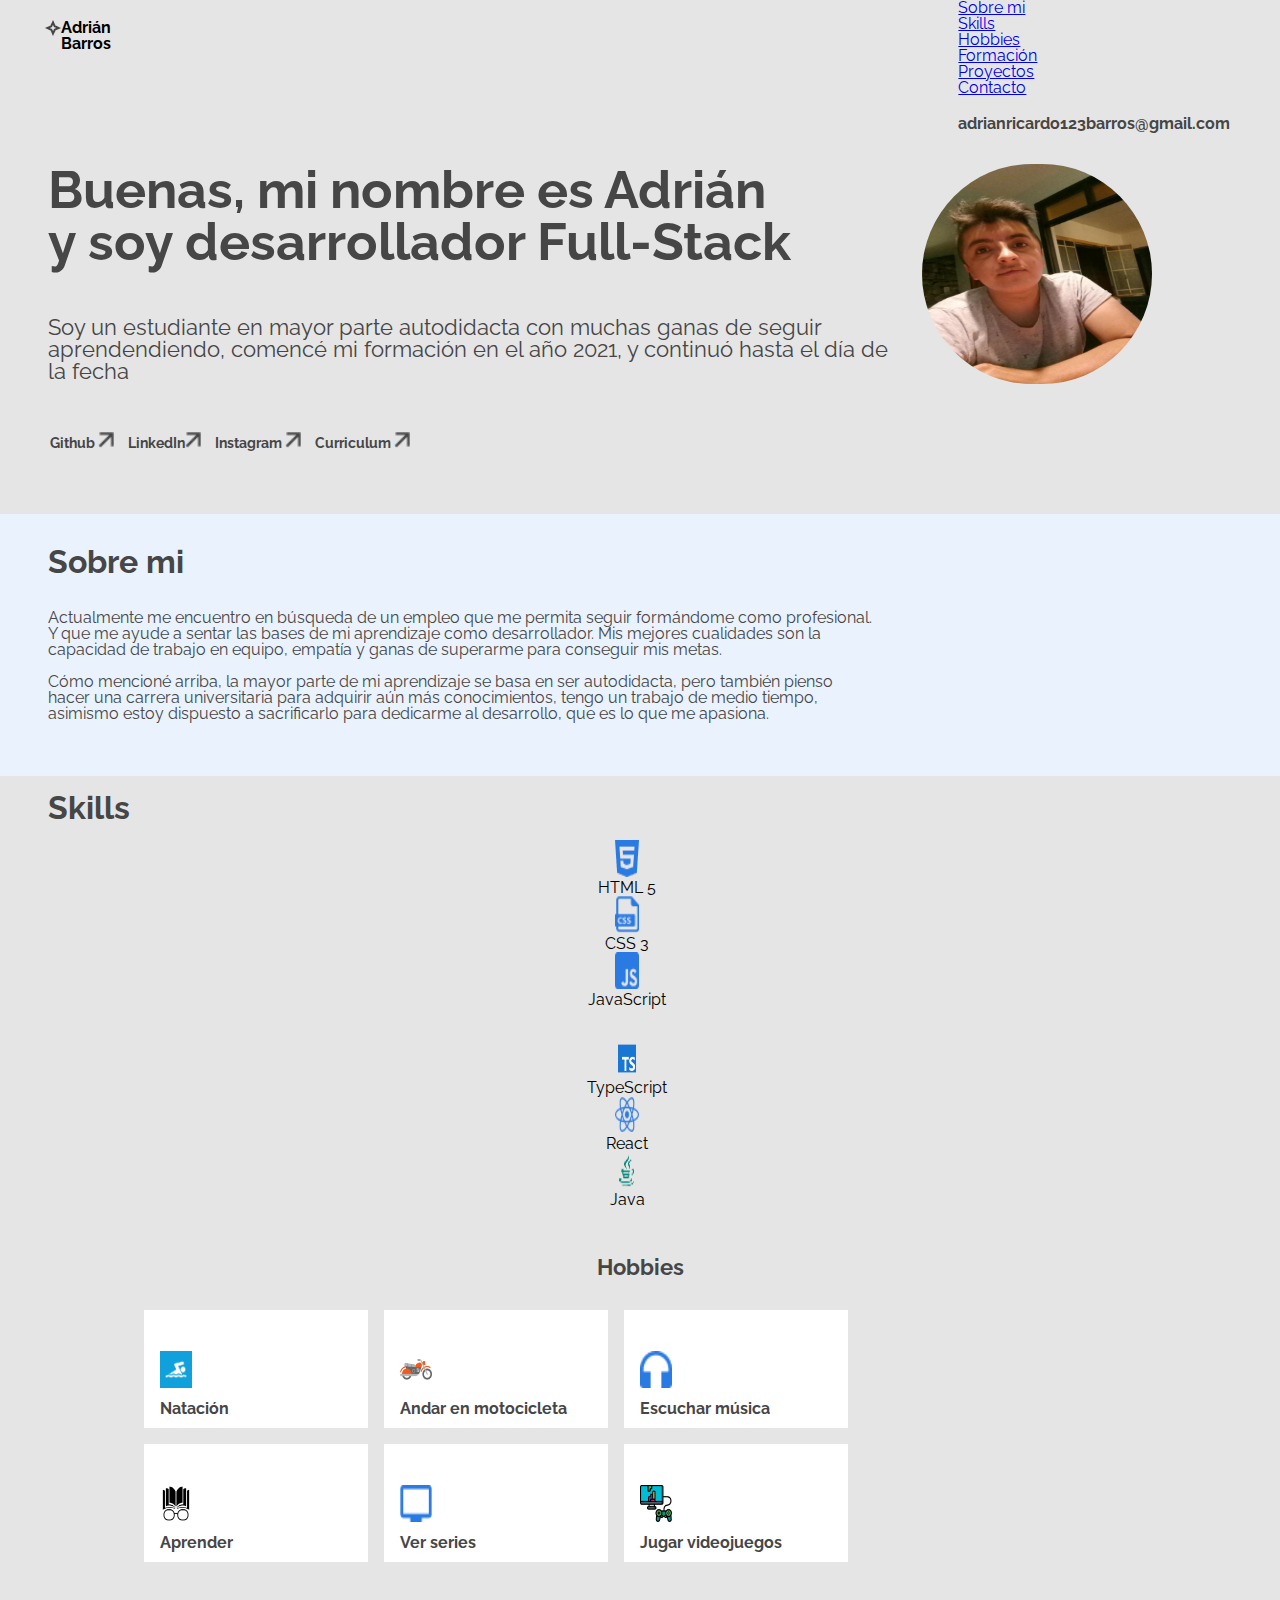
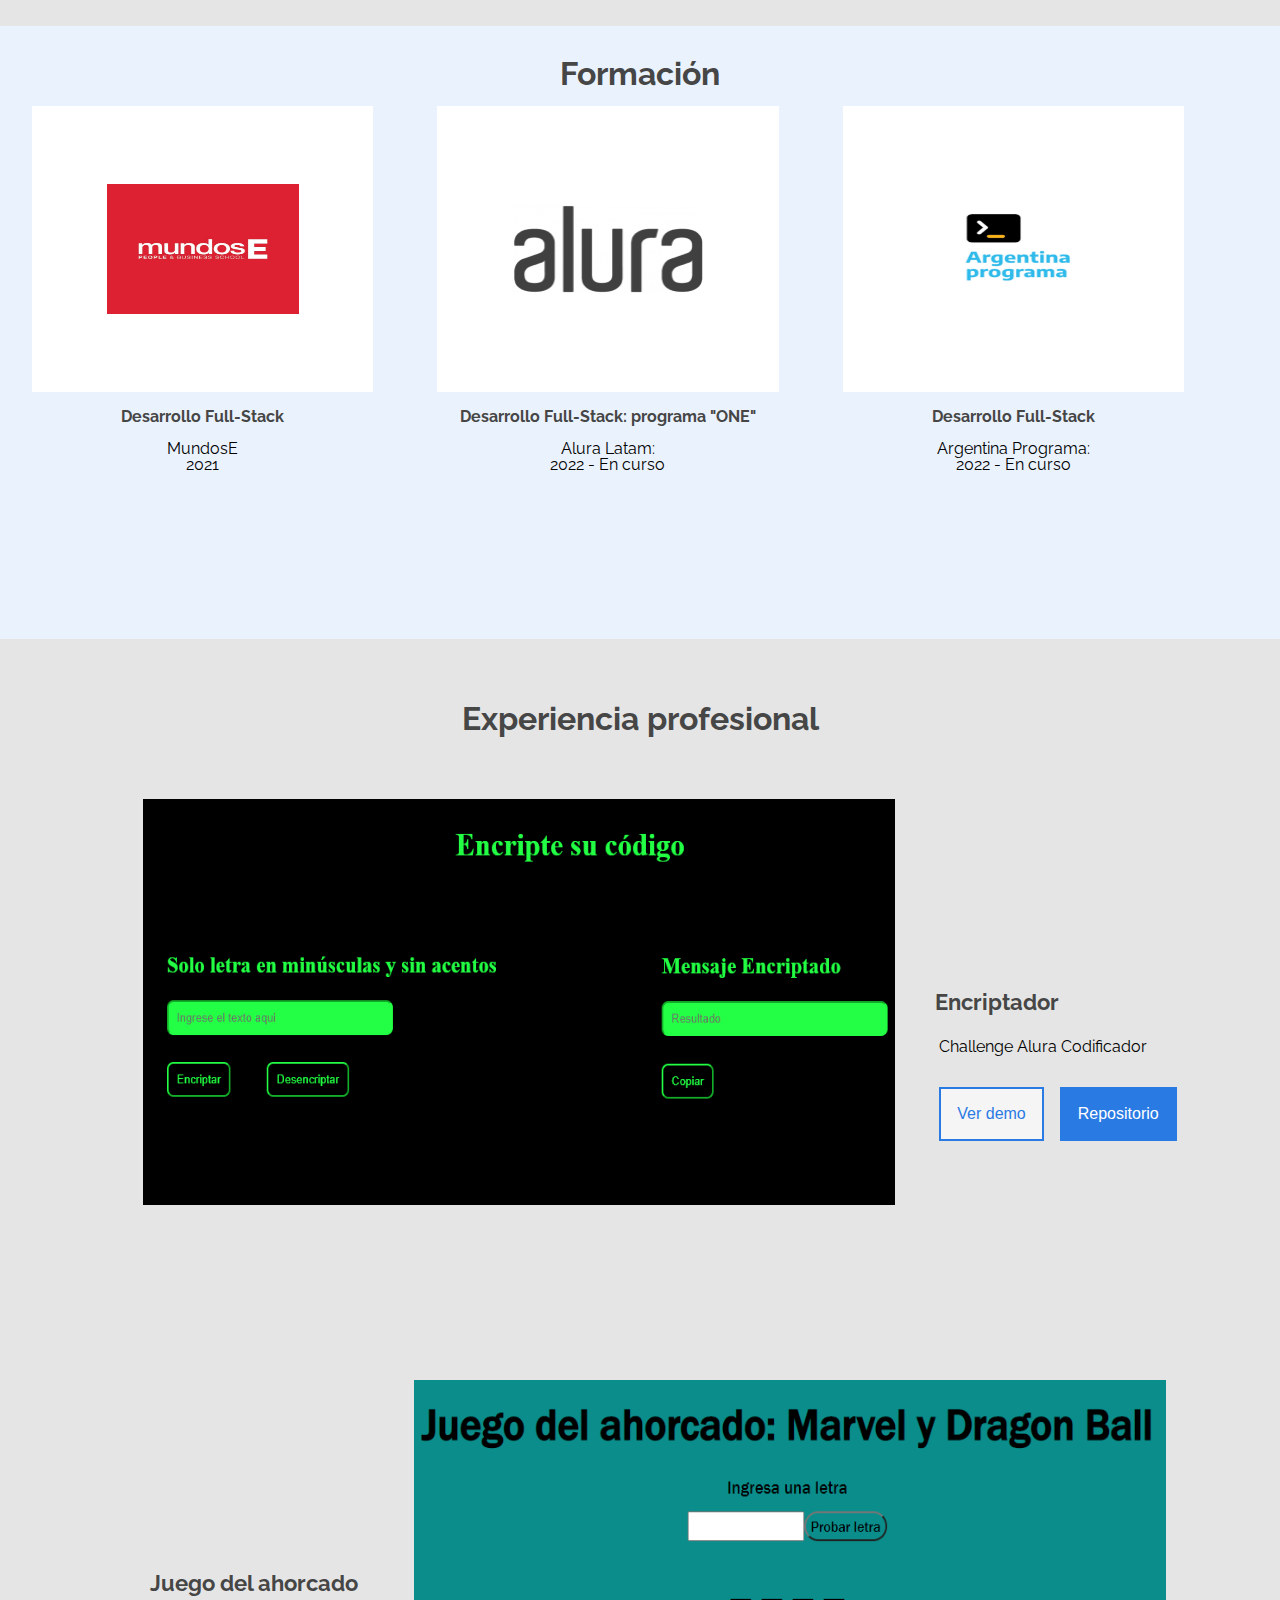
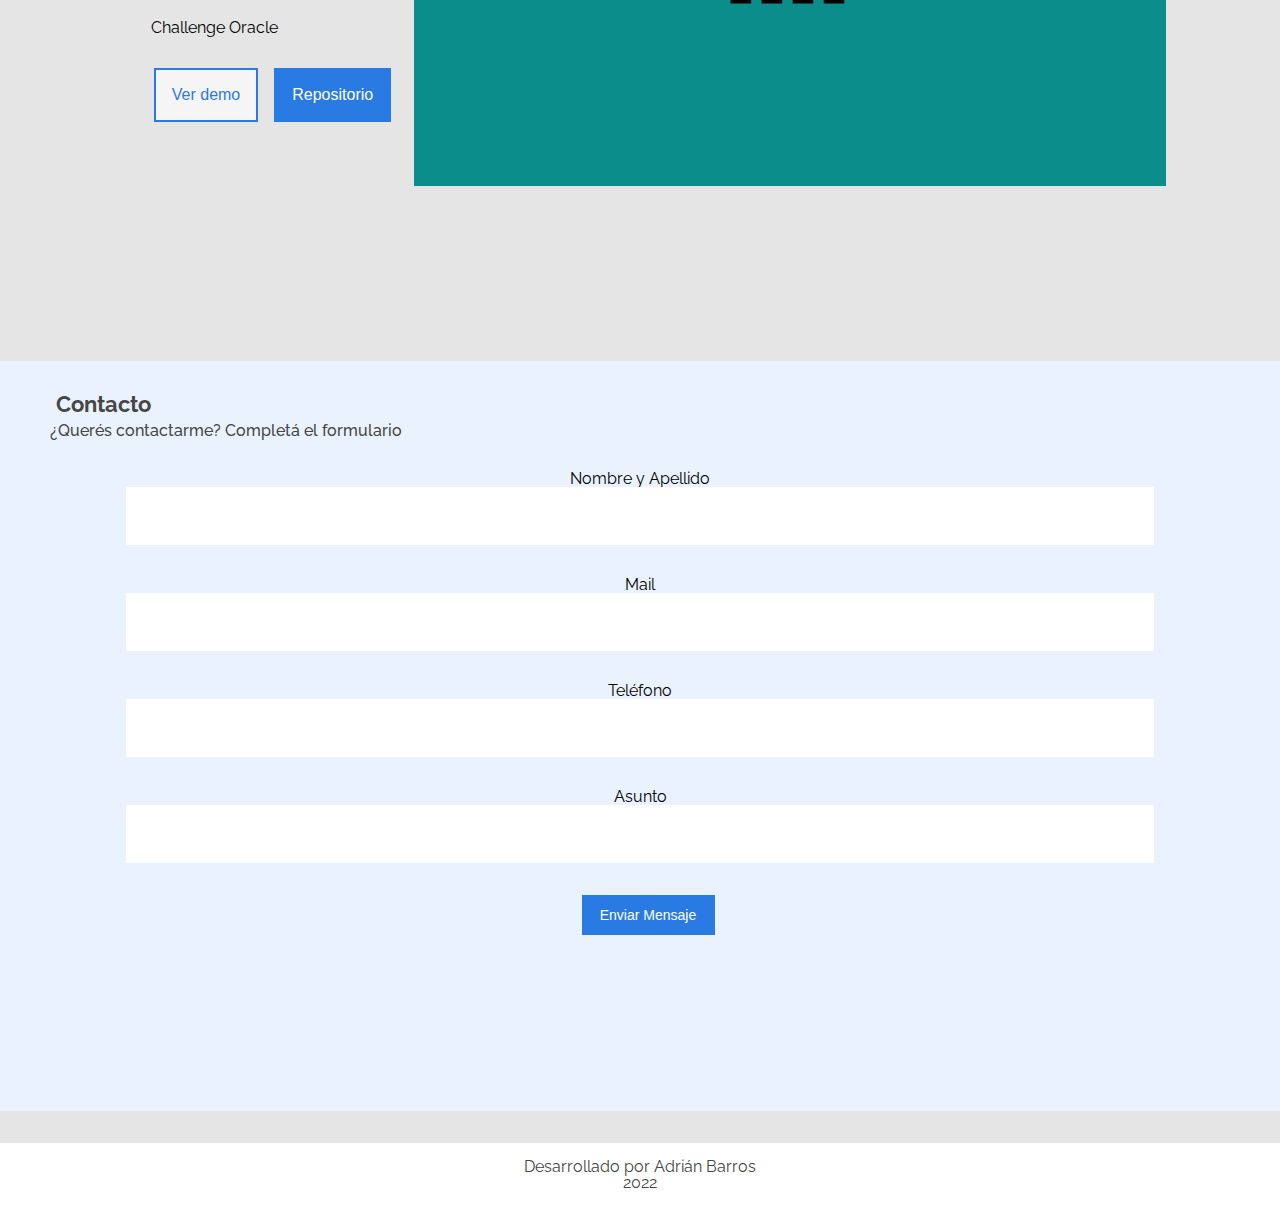
<file: index.html>
<!DOCTYPE html>
<html lang="es">
<head>
    <meta charset="UTF-8">
    <meta http-equiv="X-UA-Compatible" content="IE=edge">
    <meta name="viewport" content="width=device-width, initial-scale=1.0">
    <title>Document</title>
    <link rel="stylesheet" href="./assets/styles/reset.css">
    <link rel="stylesheet" href="./assets/styles/styles.css">
    <link rel="stylesheet" href="assets/styles/navegacion.css">
    <link rel="stylesheet" href="assets/styles/presentacion.css">
    <link rel="stylesheet" href="assets/styles/sobreMi.css">
    <link rel="stylesheet" href="assets/styles/skills.css">
    <link rel="stylesheet" href="/assets/styles/hobbies.css">
    <link rel="stylesheet" href="assets/styles/formacion.css">
    <link rel="stylesheet" href="assets/styles/proyectos.css">
    <link rel="stylesheet" href="assets/styles/encriptador.css">
    <link rel="stylesheet" href="assets/styles/ahorcado.css">
    <link rel="stylesheet" href="assets/styles/botones.css">
    <link rel="stylesheet" href="assets/styles/contacto.css">
    <link rel="stylesheet" href="assets/styles/errores.css">
    <link rel="stylesheet" href="assets/styles/footer.css">
    <link rel="preconnect" href="https://fonts.googleapis.com">
    <link rel="preconnect" href="https://fonts.googleapis.com">
    <link href="https://fonts.googleapis.com/css2?family=Raleway:wght@400;500;600;700&display=swap" rel="stylesheet">
</head>
<body>
    <header>
        <section>
            <div class="menu">
                <div class="bloque-menu">
                    <img src="./assets/images/estrellita.png" width="16px" height="16px" alt="estrella">
                    <p>Adrián Barros</p>
                </div>
                <nav>
                    <ul>
                        <li><a href="#sobre-mi">Sobre mi</a></li>
                        <li><a href="#skills">Skills</a></li>
                        <li><a href="#hobbies">Hobbies</a></li>
                        <li><a href="#formacion">Formación</a></li>
                        <li><a href="#proyectos">Proyectos</a></li>
                        <li><a href="#contacto">Contacto</a></li>
                        <li><a href="mailto:adrianricardo123barros@gmail.com" class="correo-electronico">adrianricardo123barros@gmail.com</a></li>
                    </ul>
                </nav>
            </div>
        </section>
        <section>
           <div class="presentacion">
               <div class="titulos">
                    <h1>Buenas, mi nombre es Adrián <br>y soy desarrollador Full-Stack</h1>

                    <h3>Soy un estudiante en mayor parte autodidacta con
                    muchas ganas de seguir aprendendiendo, comencé mi
                    formación en el año 2021, y continuó hasta el día de la fecha</h3>
                </div>
                <img src="./assets/images/foto de perfil.jpg" alt="perfil">
            </div>
            <div class="nav-presentacion">
                <nav >
                    <ul>
                        <li><a href="https://github.com/aadriaan98">Github </a><img src="./assets/images/Vector.png" alt="vector" width="16px" height="16px"></li>
                        <li><a href="https://www.linkedin.com/in/adri%C3%A1n-barros-79158a17a/">LinkedIn</a><img src="./assets/images/Vector.png" alt="vector" width="16px" height="16px"></li>
                        <li><a href="https://www.instagram.com/adriaan_barros/">Instagram </a><img src="./assets/images/Vector.png" alt="vector" width="16px" height="16px"></li>
                        <li><a href="#">Curriculum </a><img src="./assets/images/Vector.png" alt="vector" width="16px" height="16px"></li>
                    </ul>
                </nav>
            </div>
        </section>
    </header>
    <main>
        <section id="sobre-mi">
            <h2>
               Sobre mi 
            </h2>
            <p>
                Actualmente me encuentro en búsqueda de un empleo que me permita seguir formándome como profesional.<br>
                Y que me ayude a sentar las bases de mi aprendizaje como desarrollador. Mis mejores cualidades son la <br>
                capacidad de trabajo en equipo, empatía y ganas de superarme para conseguir mis metas.
                <br>
                <br>
                Cómo mencioné arriba, la mayor parte de mi aprendizaje se basa en ser autodidacta, pero también pienso<br>
                hacer una carrera universitaria para adquirir aún más conocimientos, tengo un trabajo de medio tiempo,<br>
                asimismo estoy dispuesto a sacrificarlo para dedicarme al desarrollo, que es lo que me apasiona.
            </p>
        </section>
        <section class="skills-y-hobbies">
            <div id="skills">
                <div class="bloque-skills_titulo">
                    <h2>
                        Skills
                    </h2>
                </div>

                <div class="bloque-skills">
                    <div>
                        <img src="./assets/images/html.png" alt="html" width="24px" height="37px">
                        <p>HTML 5</p> 
                    </div>

                    <div>
                        <img src="./assets/images/css.png" alt="css" width="24px" height="37px">
                        <p>CSS 3</p>
                    </div>

                    <div>
                        <img src="./assets/images/js.png" alt="js" width="24px" height="37px">
                        <p>JavaScript</p>
                    </div>
                </div>    

                <div class="bloque-skills">
                    <div>
                        <img src="./assets/images/typescript.png" alt="ts" width="24px" height="37px">
                        <p>TypeScript</p>
                    </div>

                    <div>
                        <img src="./assets/images/react.png" alt="react" width="24px" height="37px">
                        <p>React</p>
                    </div>

                    <div>
                        <img src="./assets/images/java.png" alt="java" width="24px" height="37px">
                        <p>Java</p>
                    </div>
                </div>        
            </div>
            <div id="hobbies">
                <div class="bloque-hobbies_titulo">
                    <h2>
                        Hobbies
                    </h2>
                </div>
                
                <div class="bloque-hobbies">
                    <div>
                        <img src="./assets/images/natacion.jpg" alt="natacion" width="32px" height="37px">
                        <p>Natación</p>
                    </div>
    
                    <div>
                        <img src="./assets/images/motocicleta.png" alt="andar en motocicleta" width="32px" height="37px">
                        <p>Andar en motocicleta</p>
                    </div>
    
                    <div>
                        <img src="./assets/images/musica.png" alt="escuchar musica" width="32px" height="37px">
                        <p>Escuchar música</p>
                    </div>
                </div>
                
                <div class="bloque-hobbies">
                        <div>
                            <img src="./assets/images/estudiar.png" alt="aprender" width="32px" height="37px">
                            <p>Aprender</p>
                        </div>
        
                        <div>
                            <img src="./assets/images/series.png" alt="ver series" width="32px" height="37px">
                            <p>Ver series</p>
                        </div>
        
                        <div>
                            <img src="./assets/images/videojuegos.png" alt="videojuegos" width="32px" height="37px">
                            <p>Jugar videojuegos</p>
                        </div>        
                </div>

            </div>
            </section>
        <section id="formacion">
            <h2>
                Formación
            </h2>
            <div>
                <div  class="bloque-formacion">
                    <img src="./assets/images/MundosE.jpg" alt="MundosE" width="150px" height="130px">
                    <h3>Desarrollo Full-Stack</h3>
                    <p>MundosE<br>2021</p>
                </div>

                <div  class="bloque-formacion">
                    <img src="./assets/images/formacion alura.png" alt="Alura" width="150px" height="130px">
                    <h3>Desarrollo Full-Stack: programa "ONE"</h3>
                    <p>Alura Latam:<br>2022 - En curso</p>
                </div>
        
                <div  class="bloque-formacion"> 
                    <img src="./assets/images/argentinaPrograma.jpg" alt="argentinaPrograma" width="150px" height="130px">
                    <h3>Desarrollo Full-Stack </h3>
                    <p> Argentina Programa:<br>2022 - En curso</p>
                </div>
            </div>
        </section>
        <section id="proyectos">
            <h2>Experiencia profesional</h2>
            <div class="encriptador">
                <img src="./assets/images/encriptador.png" alt="encriptador">
                    <h3>Encriptador</h3>
                    <p>Challenge Alura Codificador</p>
                    <div>
                        <button class="demo"><a href="#"> Ver demo</a></button><button class="repo"><a href="https://github.com/aadriaan98/Challenge-Logica-de-Programaci-n">Repositorio </a></button>
                    </div>
            </div>
            <div class="ahorcado">
                <img src="./assets/images/ahorcado.png" alt="juego-ahorcado">
                <h3>Juego del ahorcado</h3>
                <p>Challenge Oracle</p>
                <div>
                    <button class="demo"><a href="#">Ver demo</a></button><button class="repo"><a href="https://github.com/aadriaan98/Challenge-Alura-juegoAhorcardo.github.io"> Repositorio</a></button>
                </div>
            </div>
        </section>
        <section id="contacto">
            <h2>Contacto</h2>
            <p class="subtitulo">¿Querés contactarme? Completá el formulario</p>
            <img src="./assets/images/contacto.png" alt="contacto"> 
            <form id="formulario" class="formulario">

                <div class="grupo-formulario" id="grupo-nombre">
                    <label class="formulario-label" for="nombre">Nombre y Apellido</label>
                    <div class="grupo-formulario_input">
                        <input type="text" id="nombre" class="formulario-input" name="nombre">
                    </div>
                    <p class="formulario-input_error">El nombre sólo puede contener letras y espacios.</p>
                </div>

                <div class="grupo-formulario" id="grupo-correo">    
                    <label  class="formulario-label" for="correo">Mail</label>
                    <div class="grupo-formulario_input">
                        <input type="email" id="email" class="formulario-input" name="email">
                    </div>
                    <p class="formulario-input_error">Formato inválido. El formato debe ser: ejemplo@email.com</p>    
                </div>

                <div class="grupo-formulario" id="grupo-telefono">
                    <label for="telefono" class="formulario-label">Teléfono</label>
                    <div class="grupo-formulario_input">
                        <input type="tel" name="telefono" id="telefono" class="formulario-input">
                        <p class="formulario-input_error">Ingresá números solamente.</p>
                    </div>
                </div>

                <div class="grupo-formulario" id="grupo-asunto">
                    <label  class="formulario-label" for="asunto">Asunto</label>
                    <div class="grupo-formulario_input">
                        <input type="text" id="asunto" class="formulario-input" name="asunto" minlength="10" maxlength="30">
                    </div>
                    <p class="formulario-input_error">El asunto debe tener de 10 a 30 caracteres y no puede tener números.</p>
                </div>

                <div class="grupo-button">
                    <button type="submit">Enviar Mensaje</button>
                </div>

            </form>
          
        </section>
    </main>
    <footer>
        <p>Desarrollado por Adrián Barros <br> 2022 </p>
    </footer>
    <script src="./formulario.js"></script>
</body>
</html>
</file>
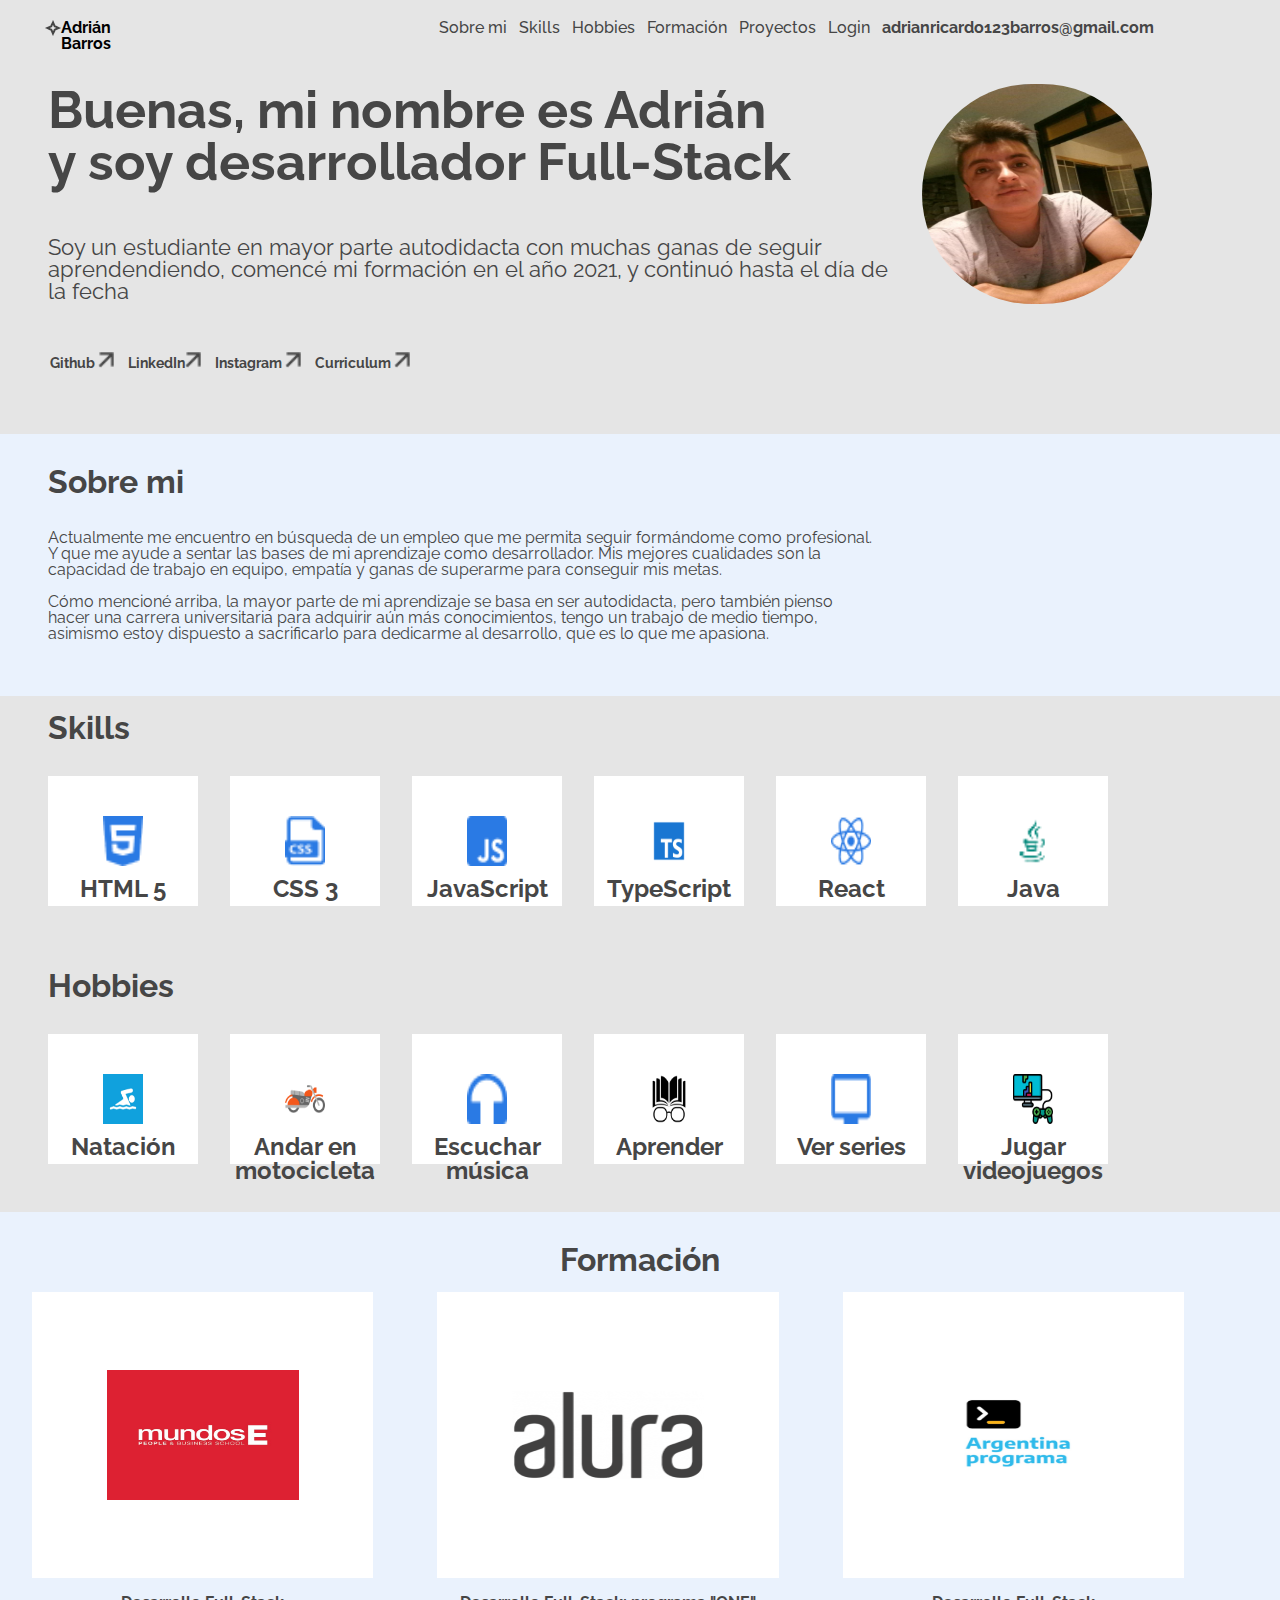
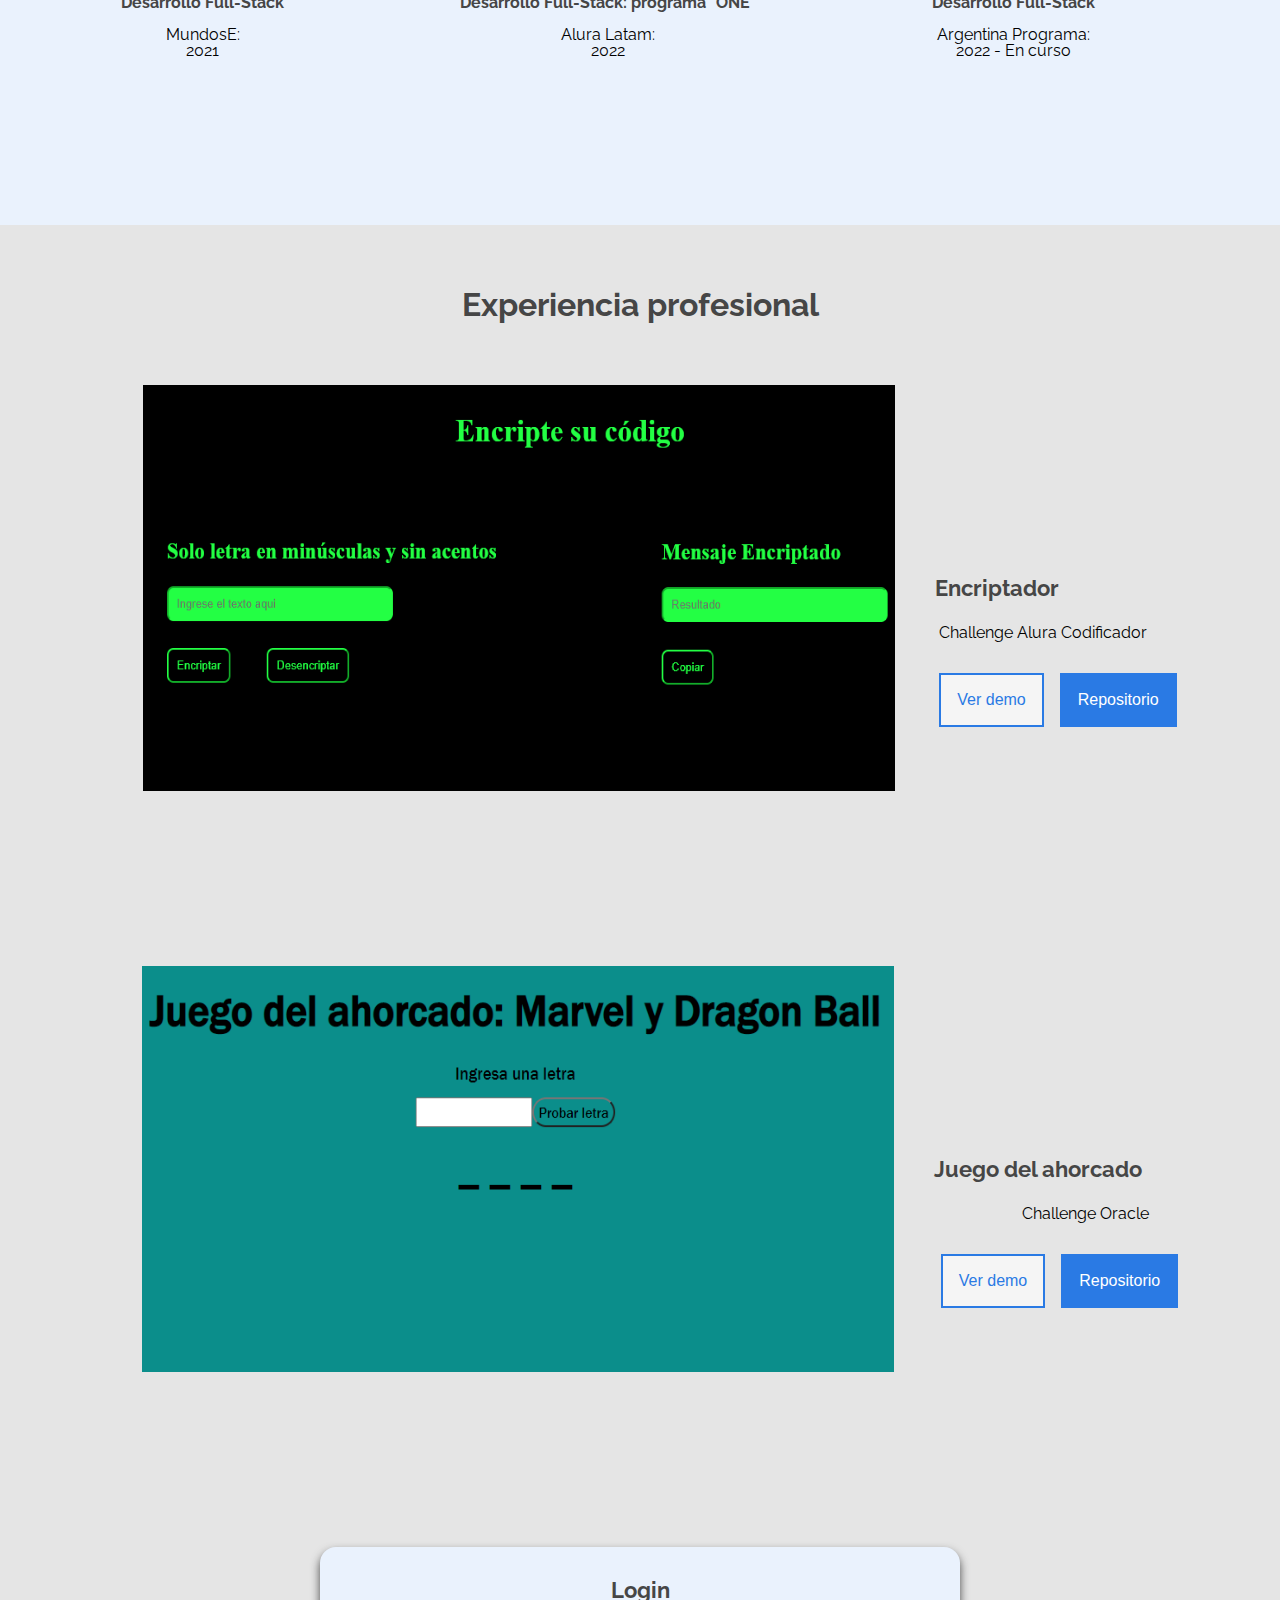
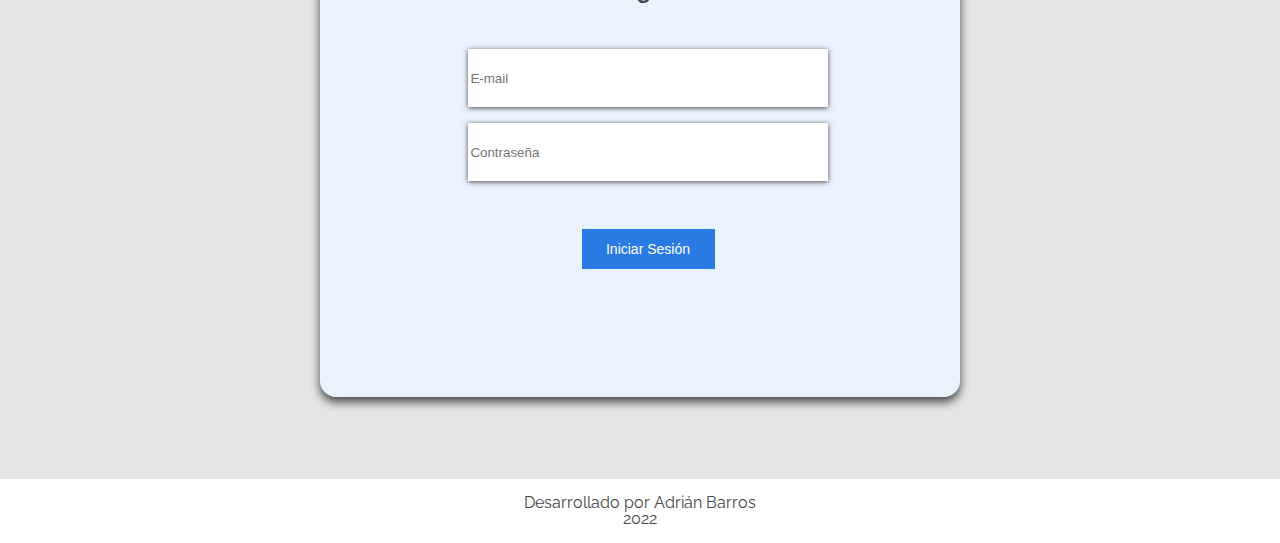
<file: principal.html>
<!DOCTYPE html>
<html lang="es">
<head>
    <meta charset="UTF-8">
    <meta http-equiv="X-UA-Compatible" content="IE=edge">
    <meta name="viewport" content="width=device-width, initial-scale=1.0">
    <title>Mi Portfolio</title>
    <link rel="stylesheet" href="./assets/styles/reset.css">
    <link rel="stylesheet" href="./assets/styles/styles.css">
    <link rel="stylesheet" href="assets/styles/navegacion.css">
    <link rel="stylesheet" href="assets/styles/presentacion.css">
    <link rel="stylesheet" href="assets/styles/sobreMi.css">
    <link rel="stylesheet" href="assets/styles/skills.css">
    <link rel="stylesheet" href="assets/styles/formacion.css">
    <link rel="stylesheet" href="assets/styles/proyectos.css">
    <link rel="stylesheet" href="assets/styles/encriptador.css">
    <link rel="stylesheet" href="assets/styles/ahorcado.css">
    <link rel="stylesheet" href="assets/styles/botones.css">
    <link rel="stylesheet" href="assets/styles/contacto.css">
    <link rel="stylesheet" href="/assets/styles/login.css">
    <link rel="stylesheet" href="assets/styles/footer.css">
    <link rel="preconnect" href="https://fonts.googleapis.com">
    <link rel="preconnect" href="https://fonts.googleapis.com">
    <link href="https://fonts.googleapis.com/css2?family=Raleway:wght@400;500;600;700&display=swap" rel="stylesheet">
</head>
<body>
    <header>
        <section>
            <div class="menu">
                <div class="bloque-menu">
                    <img src="./assets/images/estrellita.png" width="16px" height="16px" alt="estrella">
                    <p>Adrián Barros</p>
                </div>
                <div class="bloque-nav">
                        <ul>
                            <li class="item-nav"><a href="#sobre-mi">Sobre mi</a></li>
                            <li class="item-nav"><a href="#skills">Skills</a></li>
                            <li class="item-nav"><a href="#hobbies">Hobbies</a></li>
                            <li class="item-nav"><a href="#formacion">Formación</a></li>
                            <li class="item-nav"><a href="#proyectos">Proyectos</a></li>
                            <li class="item-nav"><a href="#login">Login</a></li>
                            <li class="correo-electronico"><a href="mailto:adrianricardo123barros@gmail.com">adrianricardo123barros@gmail.com</a></li>
                        </ul>
                </div>
            </div>
        </section>
        <section>
           <div class="presentacion">
               <div class="titulos">
                    <h1>Buenas, mi nombre es Adrián <br>y soy desarrollador Full-Stack</h1>

                    <h3>Soy un estudiante en mayor parte autodidacta con
                    muchas ganas de seguir aprendendiendo, comencé mi
                    formación en el año 2021, y continuó hasta el día de la fecha</h3>
                </div>
                <img src="./assets/images/foto de perfil.jpg" alt="perfil">
            </div>
            <div class="nav-presentacion">
                <nav >
                    <ul>
                        <li><a href="https://github.com/aadriaan98">Github </a><img src="./assets/images/Vector.png" alt="vector" width="16px" height="16px"></li>
                        <li><a href="https://www.linkedin.com/in/adri%C3%A1n-barros-79158a17a/">LinkedIn</a><img src="./assets/images/Vector.png" alt="vector" width="16px" height="16px"></li>
                        <li><a href="https://www.instagram.com/adriaan_barros/">Instagram </a><img src="./assets/images/Vector.png" alt="vector" width="16px" height="16px"></li>
                        <li><a href="#">Curriculum </a><img src="./assets/images/Vector.png" alt="vector" width="16px" height="16px"></li>
                    </ul>
                </nav>
            </div>
        </section>
    </header>
    <main>
        <section id="sobre-mi">
            <h2>
               Sobre mi 
            </h2>
            <p>
                Actualmente me encuentro en búsqueda de un empleo que me permita seguir formándome como profesional.<br>
                Y que me ayude a sentar las bases de mi aprendizaje como desarrollador. Mis mejores cualidades son la <br>
                capacidad de trabajo en equipo, empatía y ganas de superarme para conseguir mis metas.
                <br>
                <br>
                Cómo mencioné arriba, la mayor parte de mi aprendizaje se basa en ser autodidacta, pero también pienso<br>
                hacer una carrera universitaria para adquirir aún más conocimientos, tengo un trabajo de medio tiempo,<br>
                asimismo estoy dispuesto a sacrificarlo para dedicarme al desarrollo, que es lo que me apasiona.
            </p>
        </section>

        <section id="skills">

                <div id="bloque-titulo">
                    
                    <div class="bloque-skills_titulo">
                        <h2>
                            Skills
                        </h2>
                    </div>

                </div>
                
                <div class="bloque-skills">

                        <ul>

                            <li>
                                <div class="bloque-skills_item">
                                    <img src="./assets/images/html.png" alt="html">
                                    <p>HTML 5</p> 
                                </div>
                            </li>
                        
                            <li>
                                <div class="bloque-skills_item">
                                    <img src="./assets/images/css.png" alt="css">
                                    <p>CSS 3</p>
                                </div>
                            </li>
                            
                            <li>
                                <div class="bloque-skills_item">
                                    <img src="./assets/images/js.png" alt="js">
                                    <p>JavaScript</p>
                                </div>
                            </li>
                            
                            <li>
                                <div class="bloque-skills_item">
                                    <img src="./assets/images/typescript.png" alt="ts">
                                    <p>TypeScript</p>
                                </div>
                            </li>
                            
                            <li>
                                <div class="bloque-skills_item">
                                    <img src="./assets/images/react.png" alt="react">
                                    <p>React</p>
                                </div>
                            </li>
                            
                            <li>
                                <div class="bloque-skills_item">
                                    <img src="./assets/images/java.png" alt="java">
                                    <p>Java</p>
                                </div>
                            </li>

                        </ul>

                </div>  

        </section>

            <div id="bloque-titulo">

                <div class="bloque-skills_titulo">
                    <h2>
                        Hobbies
                    </h2>
                </div>

            </div>

            <div class="bloque-skills">
                <ul>
                    <li>
                        <div class="bloque-skills_item">
                            <img src="./assets/images/natacion.jpg" alt="natacion" width="32px" height="37px">
                            <p>Natación</p>
                        </div>
                    </li>

                    <li>
                        <div class="bloque-skills_item">
                            <img src="./assets/images/motocicleta.png" alt="andar en motocicleta" width="32px" height="37px">
                            <p>Andar en motocicleta</p>
                        </div>
                    </li>

                    <li>
                        <div class="bloque-skills_item">
                            <img src="./assets/images/musica.png" alt="escuchar musica" width="32px" height="37px">
                            <p>Escuchar música</p>
                        </div>
                    </li>

                    <li>
                        <div class="bloque-skills_item">
                            <img src="./assets/images/estudiar.png" alt="aprender" width="32px" height="37px">
                            <p>Aprender</p>
                        </div>
                    </li>

                    <li>
                        <div class="bloque-skills_item">
                            <img src="./assets/images/series.png" alt="ver series" width="32px" height="37px">
                            <p>Ver series</p>
                        </div>
                    </li>

                    <li>
                        <div class="bloque-skills_item">
                                <img src="./assets/images/videojuegos.png" alt="videojuegos" width="32px" height="37px">
                                <p>Jugar videojuegos</p>
                            </div> 
                    </li>

                </ul>

            </div>

            </section>
        <section id="formacion">
            <h2>
                Formación
            </h2>

            <div>
                <div  class="bloque-formacion">
                    <img src="./assets/images/MundosE.jpg" alt="MundosE" width="150px" height="130px">
                    <h3>Desarrollo Full-Stack</h3>
                    <p>MundosE:<br>2021</p>
                </div>

                <div  class="bloque-formacion">
                    <img src="./assets/images/formacion alura.png" alt="Alura" width="150px" height="130px">
                    <h3>Desarrollo Full-Stack: programa "ONE"</h3>
                    <p>Alura Latam:<br>2022</p>
                </div>
        
                <div  class="bloque-formacion"> 
                    <img src="./assets/images/argentinaPrograma.jpg" alt="argentinaPrograma" width="150px" height="130px">
                    <h3>Desarrollo Full-Stack </h3>
                    <p> Argentina Programa:<br>2022 - En curso</p>
                </div>
            </div>

        </section>

        <section id="proyectos">

            <h2>Experiencia profesional</h2>

            <div class="proyecto-item">

                <img src="./assets/images/encriptador.png" alt="encriptador">
                    <h3>Encriptador</h3>
                    <p>Challenge Alura Codificador</p>
                    <div>
                        <button class="demo"><a href="#"> Ver demo</a></button><button class="repo"><a href="https://github.com/aadriaan98/Challenge-Logica-de-Programaci-n">Repositorio </a></button>
                    </div>
            </div>

            <div class="proyecto-item">

                <img src="./assets/images/ahorcado.png" alt="juego-ahorcado">
                <h3>Juego del ahorcado</h3>
                <p>Challenge Oracle</p>
                <div>
                    <button class="demo"><a href="#">Ver demo</a></button><button class="repo"><a href="https://github.com/aadriaan98/Challenge-Alura-juegoAhorcardo.github.io"> Repositorio</a></button>
                </div>
            </div>

        </section>

        <section id="login">

            <div class="bloque-login">

                <h2>Login</h2>

            <form class="formulario" id="formulario">

                <div class="grupo-login" id="grupo-email">

                    <div class="grupo-input">
                        <input type="text" placeholder="E-mail" class="formulario-input" id="email" name="email">
                    </div>

                    <p class="formulario-input_error">E-mail no válido.</p>

                </div>
        
                <div class="grupo-login" id="grupo-password">

                    <div class="grupo-input">
                        <input type="password" placeholder="Contraseña" class="formulario-input" id="password" name="password">
                    </div>

                    <p class="formulario-input_error">Ingresá caracteres alfanuméricos</p>

                </div>   
  
                <div class="grupo-button">
                    <button id="button" onclick="login()">Iniciar Sesión</button>
                </div>  
            </form> 

            </div>
            
        </section>

    </main>
    <footer>
        <p>Desarrollado por Adrián Barros <br> 2022 </p>
    </footer>
    <script src="./login.js"></script>
</body>
</html>
</file>
<file: assets/styles/styles.css>
html{
    scroll-behavior: smooth;
    animation-duration: 1000ms;
}
body{
    font-family: 'Raleway', sans-serif;
}
</file>
<file: assets/styles/navegacion.css>
html{
    background: #E5E5E5;
}
header{
    width: 100%;

}
.menu{
    background-color: #E5E5E5;
    display: flex;
    justify-content: space-between;
    width: 95%;
}
.bloque-menu{
    display: flex;
}
.bloque-menu img{
    padding-top: 20px;
    padding-left: 10px;
    width: 10px;
    height: 10px;
}
.bloque-nav .item-nav{
    display: none;
    justify-content: flex-end;
    text-decoration: none;
}
.correo-electronico a{
    font-size: 14px;
    text-decoration: none;
    color: #464646;
}
.bloque-menu p{
    font-size: 14px;
    font-weight: 700;
    margin-top: 20px;
    margin-right:10px;
}
.correo-electronico{
    font-weight: 700;
    padding-top: 20px;
    display: inline-block;
    margin-right: 1.5rem;
    text-decoration: none;
    color: #464646;
}
@media screen and (min-width:480px) {
    header{
        width: 100%;
   
    }
    .menu{
        display: flex;
    }
    .menu p{
        font-size: 16px;
        font-weight: 700;
        margin-top: 20px;
        margin-right: 13rem;;
    }
    .menu img{
        width: 16px;
        height: 16px;
    }
    .bloque-menu {
        width: 20%;
    }
    .bloque-nav{
        width: 60%;
    }
    .correo-electronico a{
        font-size: 16px;
        text-decoration: none;
        color: #464646;
    }
}
@media screen and (min-width:540px) {
    .bloque-nav{
        width: 50%;
    }
}
@media screen and (min-width:650px) {
    .bloque-nav{
        width: 45%;
    }
}
@media screen and (min-width:768px) {
    .bloque-nav{
        width: 40%;
    }
}
@media screen and (min-width:912px) {
    .bloque-menu img{
        padding-left: 45px;
    }
    .bloque-nav{
        width: 35%;
    }
}
@media screen and (min-width:1024px) {
    header{
        width: 100%;
        padding-bottom: 2rem;
    }
    .menu{
        width: 98%;
    }
    .bloque-menu{
        width: 15%;
    }
    .bloque-nav{
        display: flex;
        width: 77%;
    }
    .bloque-nav .item-nav{
        display: inline-flex;
        margin-right: .5rem;
    }
    .correo-electronico a{
        font-size: 16px;
        text-decoration: none;
        color: #464646;
    }
    .bloque-nav .correo-electronico a:hover{
        padding: 0.5rem;
        transition: 0.5s all;
        color: royalblue;
    }
    .bloque-nav ul{
        margin-right: 0rem;
    }
    .item-nav a{
        text-decoration: none;
        color: #464646;
        font-size: 16px;
        font-weight: 500;
    }
    .item-nav a:hover{
        transform: scale(1.1);
        transition: 0.5s all;
        color: royalblue;
    }
    
}
@media screen and (min-width:1200px) {
    .bloque-nav{
        width: 65%;
    }
}
</file>
<file: assets/styles/presentacion.css>
.presentacion{
    width: 90%;
    background: #E5E5E5;
    display: flex;
    flex-direction: column-reverse;
}
.presentacion img{
    width: 110px;
    height: 105px;
    border-radius: 10rem;
    margin: 1rem auto auto 1rem;
}
.titulos{
    padding-bottom: 0%;
    margin-bottom: 0%;
}
.titulos h1{
    font-size: 22px;
    font-weight: 700;
    padding: 1rem;
    color: #464646;
}
.titulos h3{
    font-size: 16px;
    font-weight: 400;
    color: #464646;
    padding-left: 1rem;
    padding-right: 1rem;
}
.nav-presentacion{
    width: 95%;
    display: flex;
    background: #E5E5E5;
    padding-left: 0.5rem;
}
.nav-presentacion img{
    width: 10px;
    height: 10px;
}
.nav-presentacion li{
    font-size: 14px;
    font-weight: 700;
    display: inline-block;
    padding-top: 1rem;
    margin-left: 10px;
    margin-bottom: 2rem;
}
.nav-presentacion a{
    color: #464646;
    text-decoration: none;
}
@media screen and (min-width: 480px) {
    .presentacion{
        display: flex;
        flex-direction: row;
    }
    .presentacion img{
        width: 370px;
    }
    .nav-presentacion{
        padding-left: .5rem;
    }
}
@media screen and (min-width: 550px) {
    .presentacion img{
        height: 120px;
    }
}
@media screen and (min-width: 620px) {
    .presentacion img{
        height: 135px;
    }
}
@media screen and (min-width: 700px) {
    .presentacion img{
        height: 145px;
    }
}
@media screen and (min-width: 768px){
    .presentacion img {
    width: 390px;
    border-radius: 10rem;
    height: 165px;
    }
}
@media screen and (min-width: 820px) {
    .presentacion img{
        height: 180px;
    }
}
    
@media screen and (min-width:912px) {
    .titulos h1{
        font-size: 52px;
        padding-top: 2rem;
        padding-left: 3rem;
    }
    .titulos h3{
        font-size: 22px;
        padding-top: 2rem;
        padding-left: 3rem;
    }
    .presentacion img{
        width: 450px;
        height: 180px;
        border-radius: 10rem;
        margin-top: 2rem;
    }
    .nav-presentacion{
        font-size: 16px;
        margin-top: 2rem;
        margin-left: 2rem;
    }
    .nav-presentacion a:hover{
        padding: 1rem;
        transition: 0.5s all;
        color: royalblue;
    }
    .nav-presentacion img{
        width: 16px;
        height: 16px;
    }
}
@media screen and (min-width: 1024px) {
    .presentacion img{
        height: 200px;
    }
}
@media screen and (min-width: 1100px) {
    .presentacion img{
        height: 215px;
    }
}
@media screen and (min-width: 1200px) {
    .presentacion img{
        height: 220px;
    }
}
@media screen and (min-width: 1300px) {
    .presentacion img{
        height: 230px;
        width: 410px;
    }
}
@media screen and (min-width: 1400px) {
    .presentacion img{
        height: 255px;
        width: 410px;
    }
}
@media screen and (min-width: 1500px) {
    .presentacion img{
        height: 255px;
        width: 360px;
    }
}
@media screen and (min-width: 1700px) {
    .presentacion img{
        height: 255px;
        width: 330px;
    }
}
@media screen and (min-width: 1850px) {
    .presentacion img{
        height: 255px;
        width: 310px;
    }
}
@media screen and (min-width: 1920px) {
    .presentacion img{
        height: 265px;
        width: 300px;
    }
}
</file>
<file: assets/styles/sobreMi.css>
#sobre-mi{
    width: 100%;
    background: #EAF2FD;
    padding-bottom: 2rem;
}
#sobre-mi h2{
    width: 90%;
    font-size: 22px;
    font-weight: 700;
    padding: 1rem;
    color: #464646;
}
#sobre-mi p{
    width: 90%;
    height: 70%;
    font-weight: 400;
    color: #464646;
    font-size: 16px;
    padding-left: 1rem;
    padding-right: 1rem;
    padding-bottom: 1rem;
}
@media screen and (min-width:480px) {
    #sobre-mi{
        height: 300px;
    }
    #sobre-mi h2{
        padding-top: 2rem;
        padding-left: 1rem;
        padding-bottom: 0;
    }
    #sobre-mi p{
        height: 112px; 
        padding: 0.5rem 2rem 2rem 1rem;
    }
}
@media screen and (min-width: 650px) {
    #sobre-mi{
        height: 275px;
    }
}
@media screen and (min-width: 768px) {
    #sobre-mi{
        height: 250px;
    }
}
@media screen and (min-width:912px) {
    #sobre-mi{
        background: #EAF2FD;
    }
    #sobre-mi h2{
        font-size: 32px;
        margin-left: 2rem;
        padding-top: 2rem;
    }
    #sobre-mi p{
        font-size: 16px;
        margin-left: 2rem;
        padding-top: 2rem;
    }
}
@media screen and (min-width:1024px) {
    #sobre-mi{
        height: 230px;
    }
}
</file>
<file: assets/styles/skills.css>
#skills{
    width: 100%;
}
#bloque-titulo{
    width: 100%;
}

.bloque-skills_titulo h2{
    font-size: 22px;
    font-weight: 700;
    color: #464646;
    padding: 1rem;
    text-align: left;
}
.bloque-skills{
    margin-bottom: 2rem;
}
.bloque-skills ul{
    display: flex;
    flex-wrap: wrap;
    width: 100%;
}
li .bloque-skills_item{
    margin: 1rem;
    height: 150px;
    width: 150px;
}
.bloque-skills_item{
    background-color: white; 
}
.bloque-skills_item img{
    width: 40px;
    height: 50px;
    margin-top: 2.5rem;
    margin-left: 3.5rem;
}
.bloque-skills_item p{
    font-weight: 700;
    font-size: 16px;
    color: #464646;
    margin-top: 0.5rem;
    text-align: center;
}
@media screen and (min-width:400px){
    li .bloque-skills_item{
        height: 160px;
        width: 160px;
    }
}
@media screen and (min-width:480px){

    li .bloque-skills_item{
        height: 160px;
        width: 175px;
        margin: 2rem
    }  
}
@media screen and (min-width:768px) {
    li .bloque-skills_item{
        width: 224px;
        margin: 1rem;
    }
    .bloque-skills_item img{
        margin-left: 5.5rem;
    }
}
@media screen and (min-width:912px) {
    .bloque-skills_titulo h2{
        font-size: 32px;
        margin-left: 2rem;
    }
    .bloque-skills ul{
        margin-left: 2rem;
    }
    .bloque-skills_item p{
        font-size: 24px;
    }
    .bloque-skills_item img{
        margin-left: 0rem;
    }
    .bloque-skills{
        width: 90%;
        justify-content: center; 
    }
    .bloque-skills div{
        align-items: center;
        text-align: center;
    }
}
@media screen and (min-width:1024px) {
    li .bloque-skills_item{
        width: 130px;
        height: 130px;
        margin: 1rem;
    }
    .bloque-skills{
        width: 98%;
        justify-content: center; 
    }

}
@media screen and (min-width:1200px) {
    li .bloque-skills_item{
        width: 150px;
    }
}
@media screen and (min-width:1300px) {
    li .bloque-skills_item{
        width: 170px;
        height: 160px;
    }
}
@media screen and (min-width:1500px) {
    li .bloque-skills_item{
        width: 190px;
    }
}
</file>
<file: assets/styles/hobbies.css>
#hobbies{
    width: 100%;
    height: 850px;
    margin-top: 1rem;
    display: flex;
    flex-direction: column;
    margin-bottom: 1rem;
}
#hobbies div{
    display: flex;
    flex-direction: column;
    align-items: center;
}
.bloque-hobbies_titulo{
    text-align: center;
    font-size: 22px;
    font-weight: 700;
    color: #464646;
    padding: 1rem;
}
.bloque-hobbies p{
    font-weight: 700;
    font-size: 16px;
    color: #464646;
    margin-top: 0.5rem;
}
.bloque-hobbies div{
    text-align: center;
    width: 80%;
    height: 118px;
    background: #FFFFFF;
    margin-left: 1rem;
    margin-top: 1rem;
    border-radius: 1rem;
}
.bloque-hobbies img{
    margin-top: 2rem;
}
@media screen and (min-width:480px){
    #hobbies{
        align-items: center;
        width: 100%;
        height: 370px;
    }
    #hobbies div{
        display: flex;
        flex-direction: row; 
    }
    .bloque-hobbies{
        width: 80%;
    }
    .bloque-hobbies div{
        width: 224px;
        border-radius: 0;
    }
    .bloque-hobbies img{
        margin-bottom: 2rem;
        padding-left: 1rem;
    }
    .bloque-hobbies p{
        margin-top: 5rem;
        margin-left: -2rem;
    }
}
</file>
<file: assets/styles/formacion.css>
#formacion{
    width: 100%;
    height: 750px;
    padding-bottom: 2rem;
    background: #EAF2FD;
}
#formacion div{
    display: flex;
    flex-direction: column;
    align-items: center;
}
#formacion h2{
    text-align: center;
    font-size: 22px;
    color: #464646;
    font-weight: 700;
    padding-top: 2rem;
}
div .bloque-formacion{
    width: 200px;
    height: 118px;
    text-align: center;
    background: #ffffff;
    margin: 3rem;
}
.bloque-formacion img{
    width: 84px;
    height: 58px;
    margin-top: 2rem;
}
.bloque-formacion h3{
   font-weight: 700;
   font-size: 16px;
   color: #464646;
   margin-top: 2rem;
}
@media screen and (min-width:480px) {
    #formacion{
        width: 100%;
        height: 300px;
    }
    #formacion div{
        margin-left: 1rem;
        flex-direction: row;
        width: 95%;
        margin-top: 0.5rem;
    }
    .bloque-formacion{
        justify-content: center;
    }

    div .bloque-formacion{
        width: 250px;
        background: #ffffff;
    }
    .bloque-formacion img{
        position: absolute;
        margin:0;
    }
    .bloque-formacion h3{
        margin-top: 12rem;
    }
    .bloque-formacion p{
        margin-top: 18rem;
        position: absolute;
    }
}
@media screen and (min-width:912px) {
    #formacion{
        height: 581px;
    }
    #formacion h2{
        font-size: 32px;
    }
    div .bloque-formacion{
        width: 368px;
        height: 286px;
    }
    .bloque-formacion img{
        width: 192px;
        height: 130px;
    }
    .bloque-formacion h3{
        margin-top: 21rem;
    }
    .bloque-formacion p{
        margin-top: 26rem;
        position: absolute;
    }
}
</file>
<file: assets/styles/proyectos.css>
#proyectos{
    width: 100%;
    background: #E5E5E5;
}
#proyectos h2{
    color: #464646;
    font-size: 22px;
    font-weight: 700;
    text-align: center;
    padding: 1rem;
    margin: 1rem;
}
.proyecto-item{
    width: 100%;
    height: 400px;
}
.proyecto-item img{
    width: 296px;
    height: 144px;
    margin-left: 2.5rem;
}
.proyecto-item h3{
    font-size: 16px;
    color: #464646;
    font-weight: 700;
    text-align: center;
    padding: 1rem;
}
.proyecto-item p{
    font-size: 14px;
    text-align: center;
    padding-bottom: 1rem;
}
.proyecto-item div{
    text-align: center;
}
.proyecto-item button{
    padding: 1em;
    font-size: 16px;
    margin-left: 1em; 
    transition: 0.5s all;  
    color: royalblue; 
}
.proyecto-item button:hover{
    transform: scale(1.1);
}
@media screen and (min-width:480px) {
    .proyecto-item img{
        text-align: center;
        width: 400px;
        height: 180px;
    }
    .proyecto-item h3{
        text-align: start;
        margin-left: 1.5rem;
    }
    .proyecto-item p{
        text-align: start;
        margin-left: 2.5rem;
    }
    .proyecto-item div{
        text-align: start;
        margin-left: 1.5rem;
    }
}
@media screen and (min-width:1024px) {
    #proyectos h2{
        font-size: 32px;
        padding: 3rem;
    }
    .proyecto-item{
        height: 581px;
        display: flex;
        flex-direction: row;
        justify-content: center;
    }
    .proyecto-item img{
        width: 752px;
        height: 406px;
    }
    .proyecto-item h3{
        font-size: 22px;
        margin-top: 11rem;
    }
    .proyecto-item p{
        font-size: 16px;
        margin-top: 15rem;
        margin-left: -8.5rem;
    }
    .proyecto-item div{
        margin-left: -14rem;
        margin-top: 18rem;
    }
}
</file>
<file: assets/styles/encriptador.css>
.encriptador{
    width: 100%;
    height: 400px;
}
.encriptador img{
    width: 296px;
    height: 144px;
    margin-left: 2.5rem;
}
.encriptador h3{
    font-size: 16px;
    color: #464646;
    font-weight: 700;
    text-align: center;
    padding: 1rem;
}
.encriptador p{
    font-size: 14px;
    text-align: center;
    padding-bottom: 1rem;
}
.encriptador div{
    text-align: center;
}
.encriptador button{
    padding: 1em;
    font-size: 16px;
    margin-left: 1em; 
    transition: 0.5s all;  
    color: royalblue; 
}
.encriptador button:hover{
    transform: scale(1.1);
}
@media screen and (min-width:480px) {
    .encriptador img{
        text-align: center;
        width: 450px;
        height: 170px;
    }
    .encriptador h3{
        text-align: start;
        margin-left: 1.5rem;
    }
    .encriptador p{
        text-align: start;
        margin-left: 2.5rem;
    }
    .encriptador div{
        text-align: start;
        margin-left: 1.5rem;
    }
}
@media screen and (min-width:1024px) {
    .encriptador{
        height: 581px;
        display: flex;
        flex-direction: row;
        justify-content: center;
    }
    .encriptador img{
        width: 752px;
        height: 406px;
    }
    .encriptador h3{
        font-size: 22px;
        margin-top: 11rem;
    }
    .encriptador p{
        font-size: 16px;
        margin-top: 15rem;
        margin-left: -8.5rem;
    }
    .encriptador div{
        margin-left: -14rem;
        margin-top: 18rem;
    }
}
</file>
<file: assets/styles/ahorcado.css>
.ahorcado{
    width: 100%;
    height: 400px;
}
.ahorcado img{
    width: 296px;
    height: 144px;
    margin-left: 2.5rem;
}
.ahorcado h3{
    font-size: 16px;
    color: #464646;
    font-weight: 700;
    text-align: center;
    padding: 1rem;
}
.ahorcado p{
    font-size: 14px;
    text-align: center;
    padding-bottom: 1rem;
}
.ahorcado div{
    text-align: center;
}
.ahorcado button{
    padding: 1em;
    font-size: 16px;
    transition: 0.5s all;
    margin-left: 1rem;
}
.ahorcado button:hover{
    transform: scale(1.1);
}
@media screen and (min-width:480px) {
    .ahorcado img{
        text-align: center;
        width: 450px;
        height: 170px;
    }
    .ahorcado h3{
        text-align: start;
        margin-left: 1.5rem;
    }
    .ahorcado p{
        text-align: start;
        margin-left: 2.5rem;
    }
    .ahorcado div{
        text-align: start;
        margin-left: 1.5rem;
    }
}
@media screen and (min-width:1024px) {
    .ahorcado{
        height: 581px;
        display: flex;
        flex-direction: row-reverse;
        justify-content: center;
    }
    .ahorcado img{
        width: 752px;
        height: 406px;
    }
    .ahorcado h3{
        font-size: 22px;
        margin-top: 11rem;
    }
    .ahorcado p{
        font-size: 16px;
        margin-top: 15rem;
        margin-right: -10.5rem;
    }
    .ahorcado div{
        margin-right: -17.5rem;
        margin-top: 18rem;
    }
}
</file>
<file: assets/styles/botones.css>
.demo a{
    color: #2A7AE4;
    text-decoration: none;
}
.demo a:hover{
    color: #2A7AE4;
}
.demo{
    border-style: double;
    color: #2A7AE4;
    background-color: #F5F5F5;
    border-color: #2A7AE4;
}
.repo a:hover{
    color: #ffffff;
}
.repo a{
    color: #ffffff;
    text-decoration: none;
}
.repo{
    background-color: #2A7AE4;
    color: #f5f5f5;
    border-style: double;
    border-color: #2A7AE4;
}
</file>
<file: assets/styles/contacto.css>
#contacto{
    width: 100%;
    height: 750px;
    background-color: #EAF2FD;
}
#contacto img{
    display: none;
}
#contacto h2{
    font-size: 22px;
    font-weight: 700;
    color: #464646;
    padding-top: 2rem;
    padding-left: 2rem;
}
.subtitulo{
    font-weight: 500;
    font-size: 16px;
    margin-top: 0.5rem;
    margin-left: 2rem;
    color: #464646;
}
.grupo-formulario{
    margin-top: 2rem;
    text-align: center;

}
.grupo-formulario input{
    width: 80%;
    height: 56px;
    font-size: 16px;
    border: none;
}
.grupo-button button{
    width: 133px;
    height: 40px;
    font-size: 14px;
    background-color: #2A7AE4;
    color: #ffffff;
    border: none;
    margin-top: 2rem;
    cursor: pointer;
    transition: 0.5s all;
    margin-left: 1rem;
}
.grupo-button button:hover{
    transform: scale(1.1);
    background-color: royalblue;
}
@media screen and (min-width:480px) {
    #contacto h2{
        margin-left: 1.5rem;
    }
    .subtitulo{
        margin-left: 3.1rem;
    }
}
</file>
<file: assets/styles/errores.css>
.formulario-input_error{
    font-size: 14px;
    display: none;
}
.formulario-input_error-activo{
    display: block;
    margin-top: 0.5rem;   
    color: #bb2929;

}
.error-formulario{
    width: 656px;
    padding: 0 0.5rem;
    border-radius: 3px;
    height: 45px;
    line-height: 45px;
    background-color: #f66860;
    display: none;
}
.error-formulario-activo{
    display: block;
    color: #bb2929;
}
.grupo-button{
    display: flex;
    flex-direction: column;
    align-items: center;
}
.grupo-formulario-incorrecto .formulario-label{
    color:#bb2929;
}
.grupo-formulario-correcto .formulario-input{
    border: 3px solid #2A7AE4;
}
.grupo-formulario-incorrecto .formulario-input{
    border: 3px solid #bb2929;
}
</file>
<file: assets/styles/footer.css>
footer{
    width: 100%;
    height: 64px;
    background: #ffffff;
}
footer p{
    text-align: center;
    color: #464646;
    font-size: 16px;
    margin-top: 2rem;
    padding: 1rem;
}
</file>
<file: assets/styles/login.css>
#login{  
    width: 100%;
    height: 400px;
    display: flex;
    flex-direction: column;
    align-items: center;

}
.bloque-login{
    padding-bottom: 2rem;
    align-items: center;
    width: 80%;
    height: 330px;
    background-color:#EAF2FD;
    border-radius: 1rem;
    box-shadow: 0 5px 10px #464646;
}
#login h2{
    text-align: center;
    font-size: 22px;
    color: #464646;
    font-weight: 700;
    padding: 2rem;
}
.grupo-login{
    display: flex;
    flex-direction: column;
    margin: 1rem;
    margin-left: 2rem;
}
.grupo-input{
    width: 100%;
    display: flex;
    justify-content: center;
}
.grupo-input input{
    width: 90%;
    height: 56px;
    border: none;
    background-color: #ffffff;
    box-shadow: 0 1px 5px #464646;
}
.formulario-input_error{
    font-size: 14px;
    display: none;
}
.formulario-input_error-activo{
    display: block;
    margin-top: 0.5rem;   
    color: #bb2929;
    text-align: center;
}
.grupo-button{
    display: flex;
    flex-direction: column;
    align-items: center;
}
@media screen and (min-width:768px) {
    .bloque-login{
        height: 450px;
        width: 60%;
        padding-bottom: 0rem;
    }
    .grupo-input input{
        width: 60%;
    }
}
@media screen and (min-width:1024px) {
    #login{
        height: 500px;
    }
    .bloque-login{
        width: 50%;
    }
    .grupo-input input{
        width: 60%;
    }
}
</file>
